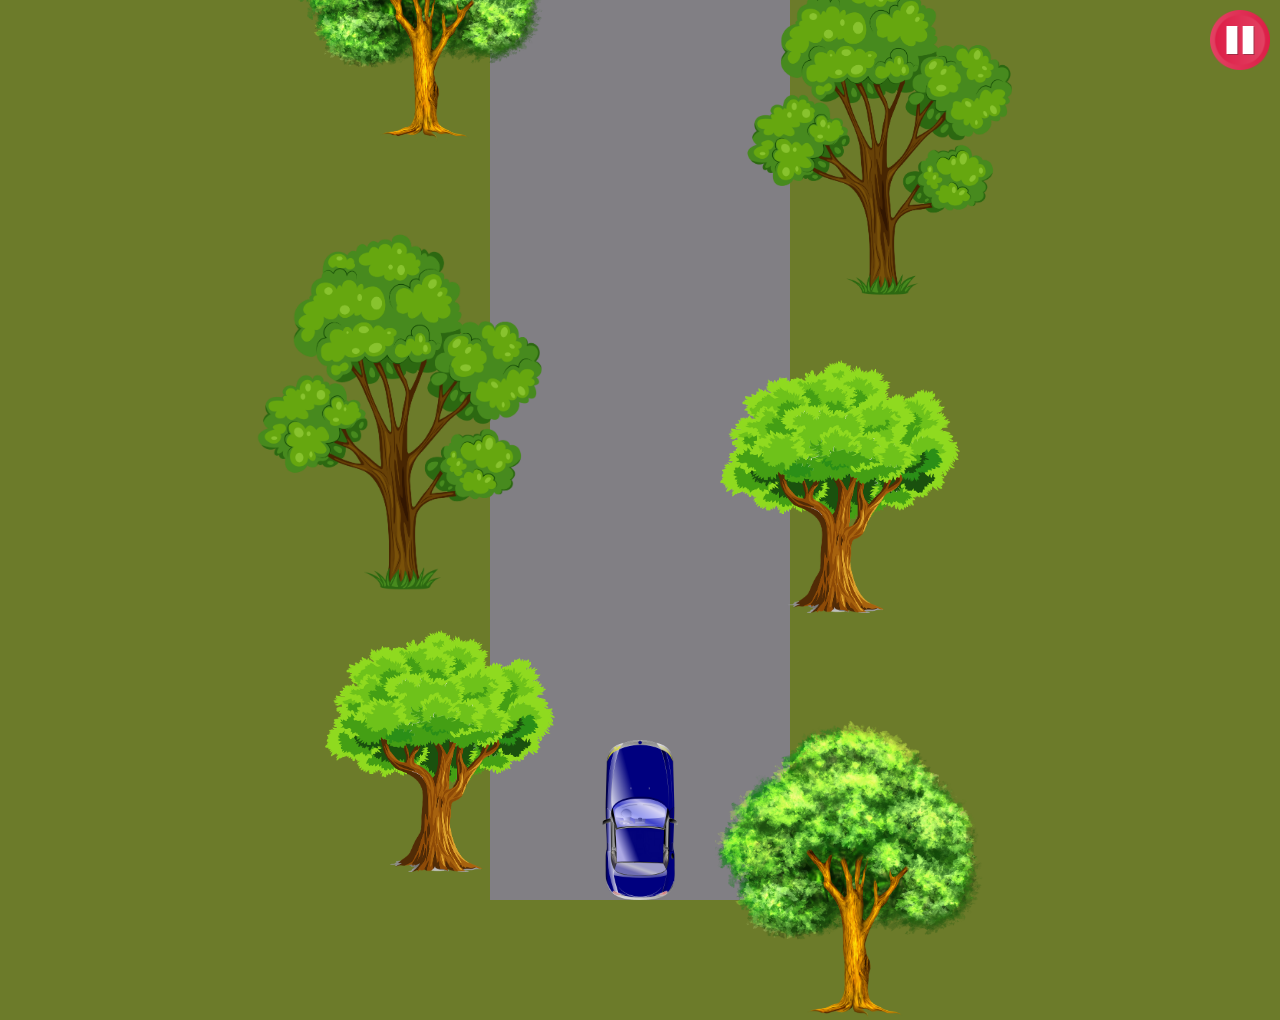
<file: 1/index.html>
<html>
    <head>
        <title>Car rasing</title>
        <link rel="stylesheet" href="style.css" />
    </head>
    <body>
        <div class="road"></div>

        <img class="car" src="images/car.png" />

        <img class="tree tree1" src="images/tree1.png" />
        <img class="tree tree2" src="images/tree3.png" />
        <img class="tree tree3" src="images/tree2.png" />
        <img class="tree tree4" src="images/tree3.png" />
        <img class="tree tree5" src="images/tree2.png" />
        <img class="tree tree6" src="images/tree1.png" />

        <!-- <img class="arrow" src="images/arrow.png" />
        <img class="danger" src="images/danger.png" />
        <img class="coin" src="images/coin.png" /> -->
        
        <button type="button" class="game-button">
            <img src="images/pause.png" />
        </button>
        
        <script src="game.js"></script>
    </body>
</html>
</file>
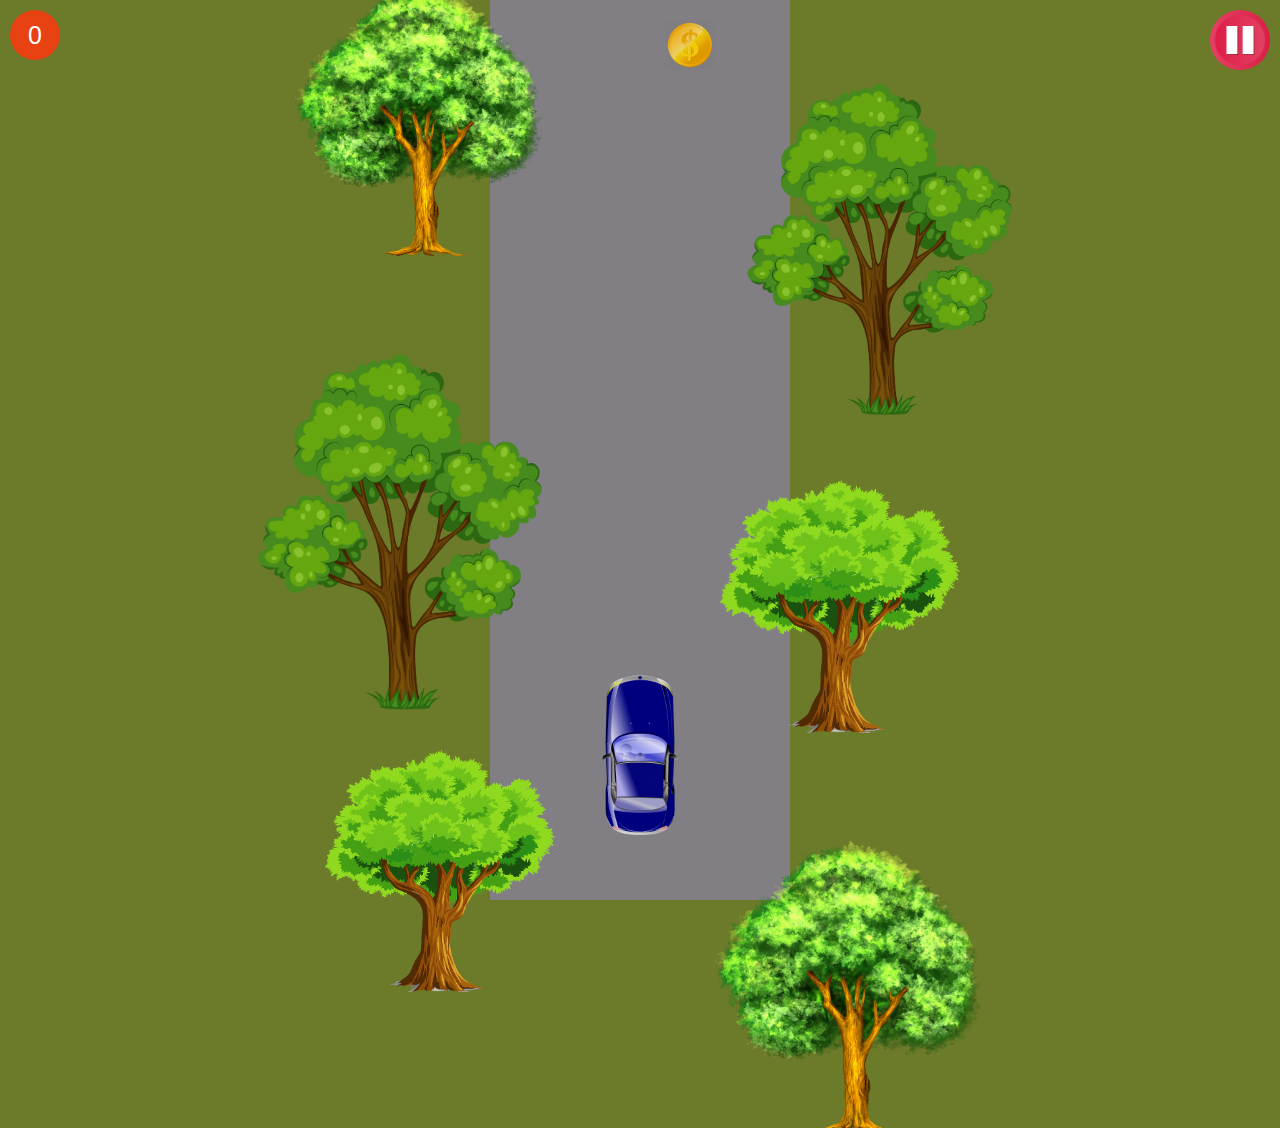
<file: 10/index.html>
<html>
    <head>
        <title>Car rasing</title>
        <link rel="stylesheet" href="style.css" />
    </head>
    <body>
        <div class="road"></div>

        <img class="car" src="images/car.png" />

        <img class="tree tree1" src="images/tree1.png" />
        <img class="tree tree2" src="images/tree3.png" />
        <img class="tree tree3" src="images/tree2.png" />
        <img class="tree tree4" src="images/tree3.png" />
        <img class="tree tree5" src="images/tree2.png" />
        <img class="tree tree6" src="images/tree1.png" />

        <img class="arrow" src="images/arrow.png" />
        <img class="danger" src="images/danger.png" />
        <img class="coin" src="images/coin.png" />
        
        <button type="button" class="game-button">
            <img class="pause" src="images/pause.png" />
            <img class="play" src="images/play.png" />
        </button>

        <div class="game-score">0</div>

        <div class="backdrop">
            <div class="backdrop-container">
                <p class="finish-text">Итоговый счет: <span class="finish-text-score">0</span></p>
                <button type="button" class="restart-button">Начать заново</button>
            </div>
        </div>
        
        <script src="./js/constants.js"></script>
        <script src="./js/utils.js"></script>
        <script src="./js/movement.js"></script>
        <script src="./js/treesAnimation.js"></script>
        <script src="./js/elementAnimation.js"></script>
        <script src="./js/main.js"></script>
        <script>
            const restartButton = document.querySelector('.restart-button');

            restartButton.addEventListener('click', () => {
                window.location.reload();
            });
        </script>
    </body>
</html>
</file>
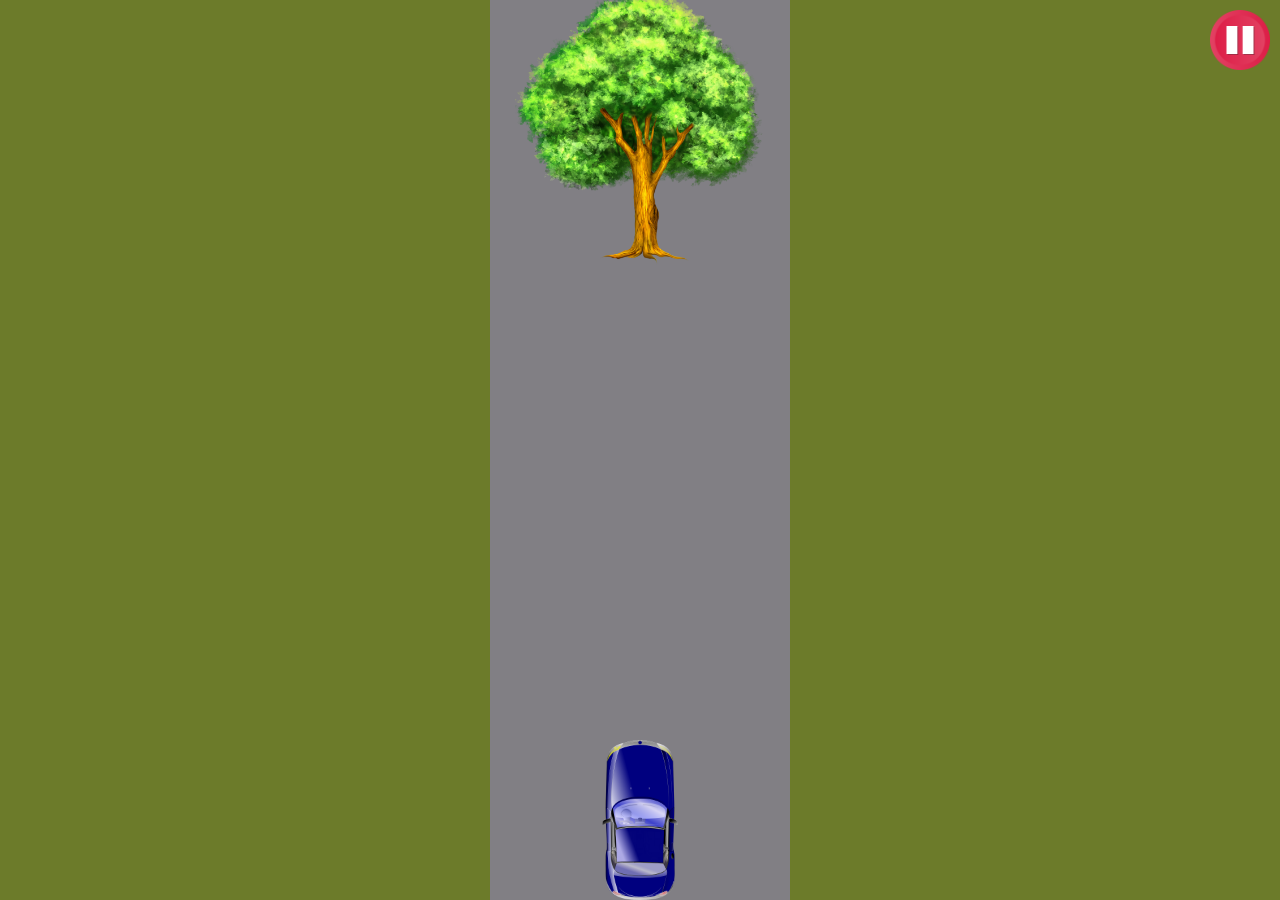
<file: 2/index.html>
<html>
    <head>
        <title>Car rasing</title>
        <link rel="stylesheet" href="style.css" />
    </head>
    <body>
        <div class="road"></div>

        <img class="car" src="images/car.png" />

        <img class="tree tree1" src="images/tree1.png" />
        <!-- <img class="tree tree2" src="images/tree3.png" />
        <img class="tree tree3" src="images/tree2.png" />
        <img class="tree tree4" src="images/tree3.png" />
        <img class="tree tree5" src="images/tree2.png" />
        <img class="tree tree6" src="images/tree1.png" /> -->

        <!-- <img class="arrow" src="images/arrow.png" />
        <img class="danger" src="images/danger.png" />
        <img class="coin" src="images/coin.png" /> -->
        
        <button type="button" class="game-button">
            <img class="pause" src="images/pause.png" />
            <img class="play" src="images/play.png" />
        </button>
        
        <script src="game.js"></script>
    </body>
</html>
</file>
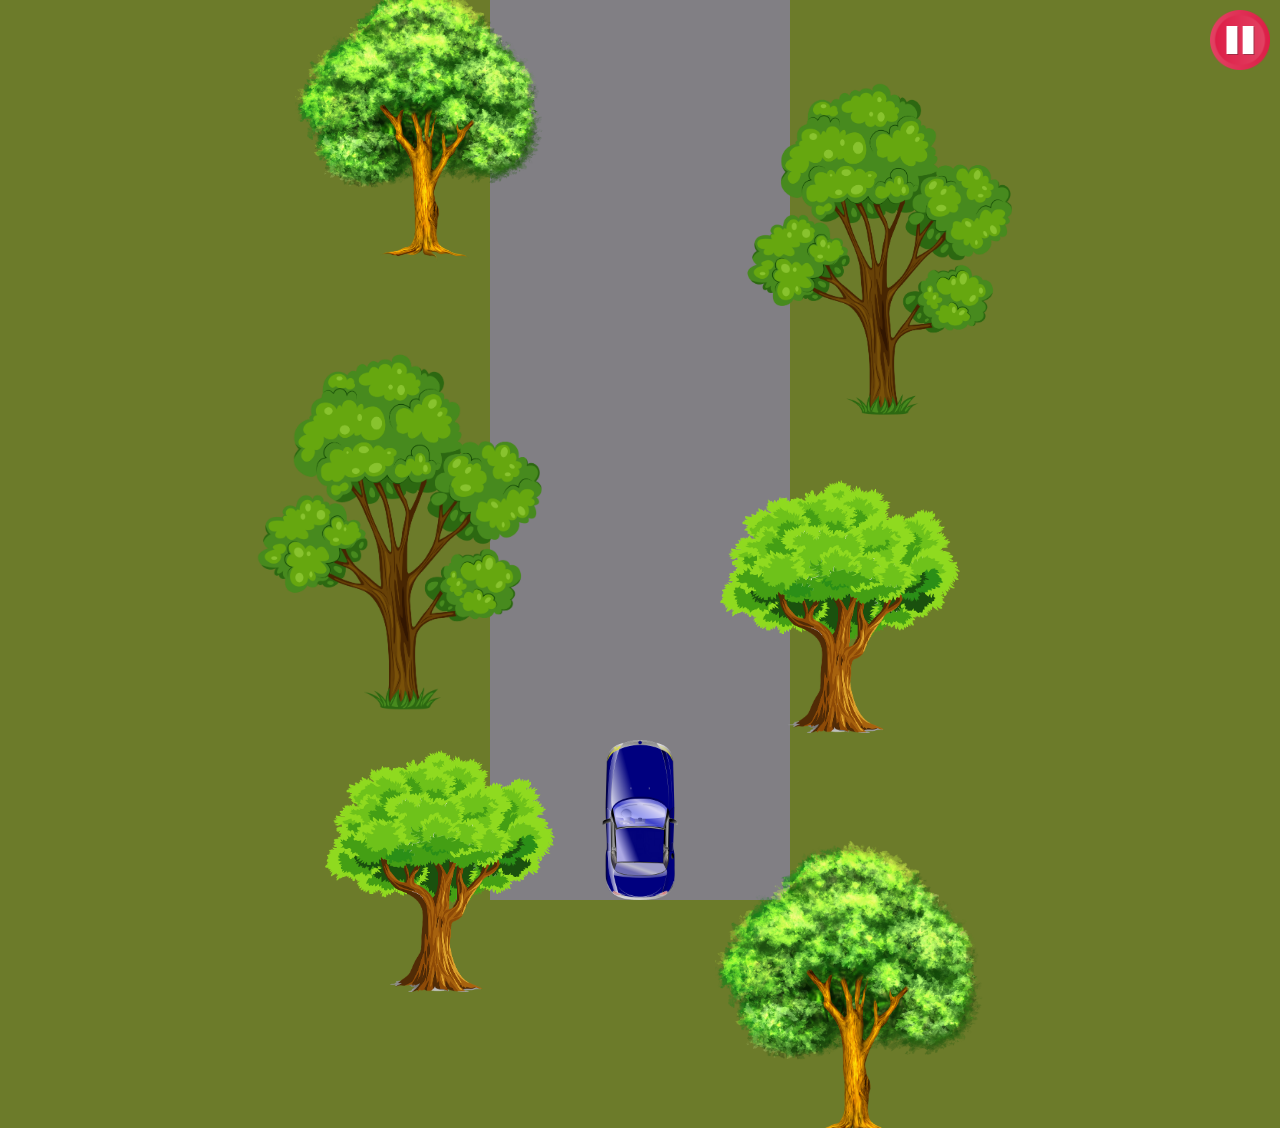
<file: 3/index.html>
<html>
    <head>
        <title>Car rasing</title>
        <link rel="stylesheet" href="style.css" />
    </head>
    <body>
        <div class="road"></div>

        <img class="car" src="images/car.png" />

        <img class="tree tree1" src="images/tree1.png" />
        <img class="tree tree2" src="images/tree3.png" />
        <img class="tree tree3" src="images/tree2.png" />
        <img class="tree tree4" src="images/tree3.png" />
        <img class="tree tree5" src="images/tree2.png" />
        <img class="tree tree6" src="images/tree1.png" />

        <!-- <img class="arrow" src="images/arrow.png" />
        <img class="danger" src="images/danger.png" />
        <img class="coin" src="images/coin.png" /> -->
        
        <button type="button" class="game-button">
            <img class="pause" src="images/pause.png" />
            <img class="play" src="images/play.png" />
        </button>
        
        <script src="game.js"></script>
    </body>
</html>
</file>
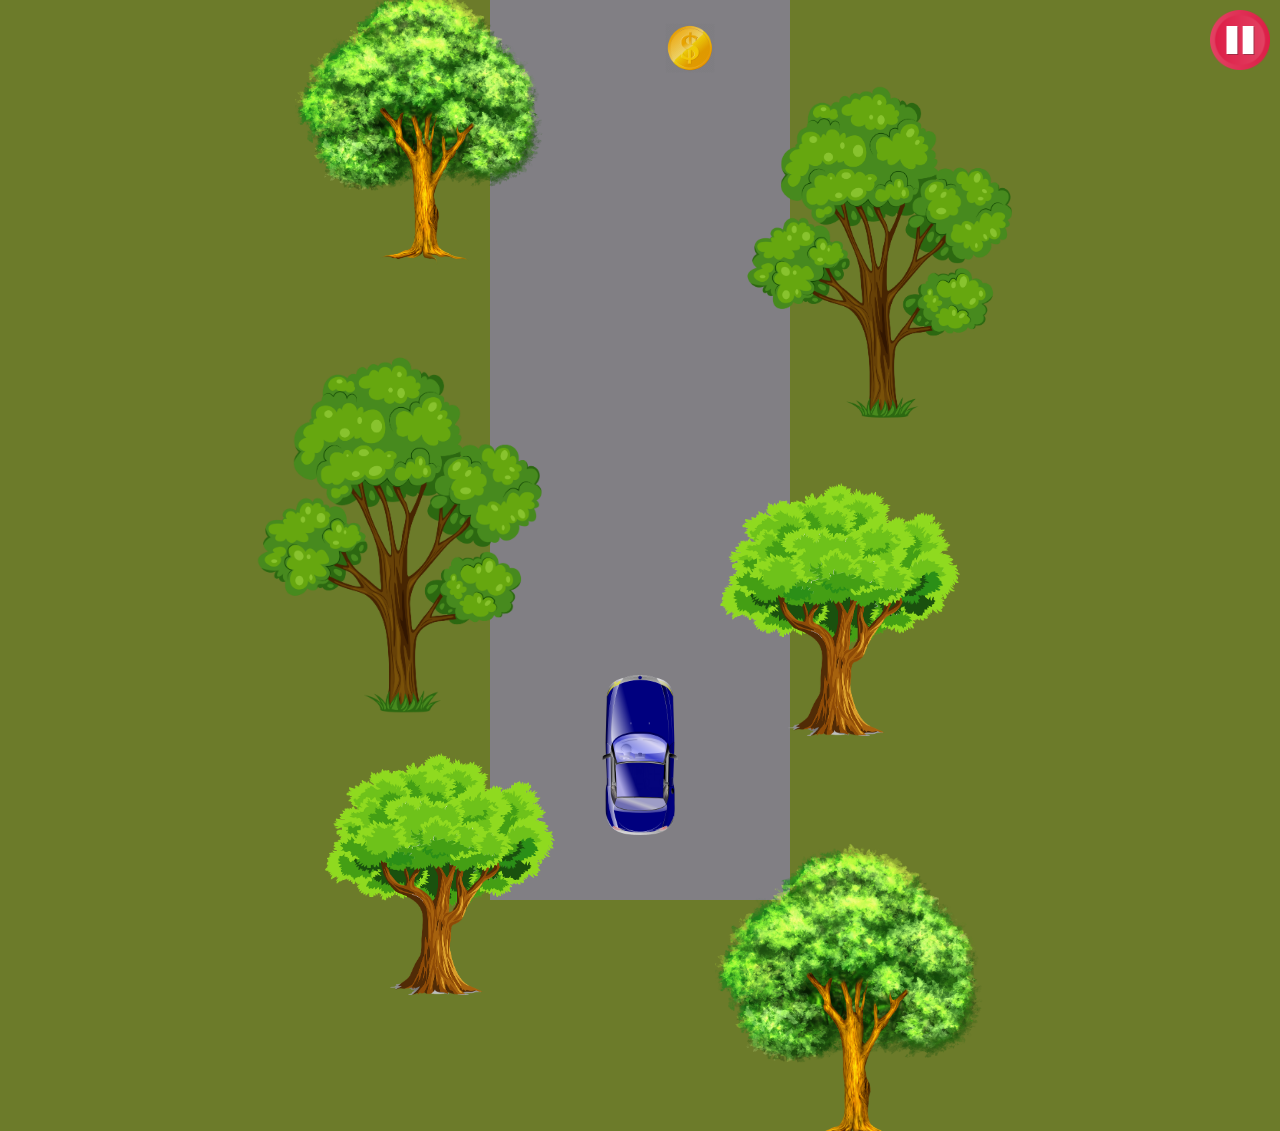
<file: 6/index.html>
<html>
    <head>
        <title>Car rasing</title>
        <link rel="stylesheet" href="style.css" />
    </head>
    <body>
        <div class="road"></div>

        <img class="car" src="images/car.png" />

        <img class="tree tree1" src="images/tree1.png" />
        <img class="tree tree2" src="images/tree3.png" />
        <img class="tree tree3" src="images/tree2.png" />
        <img class="tree tree4" src="images/tree3.png" />
        <img class="tree tree5" src="images/tree2.png" />
        <img class="tree tree6" src="images/tree1.png" />

        <img class="arrow" src="images/arrow.png" />
        <img class="danger" src="images/danger.png" />
        <img class="coin" src="images/coin.png" />
        
        <button type="button" class="game-button">
            <img class="pause" src="images/pause.png" />
            <img class="play" src="images/play.png" />
        </button>
        
        <script src="game.js"></script>
    </body>
</html>
</file>
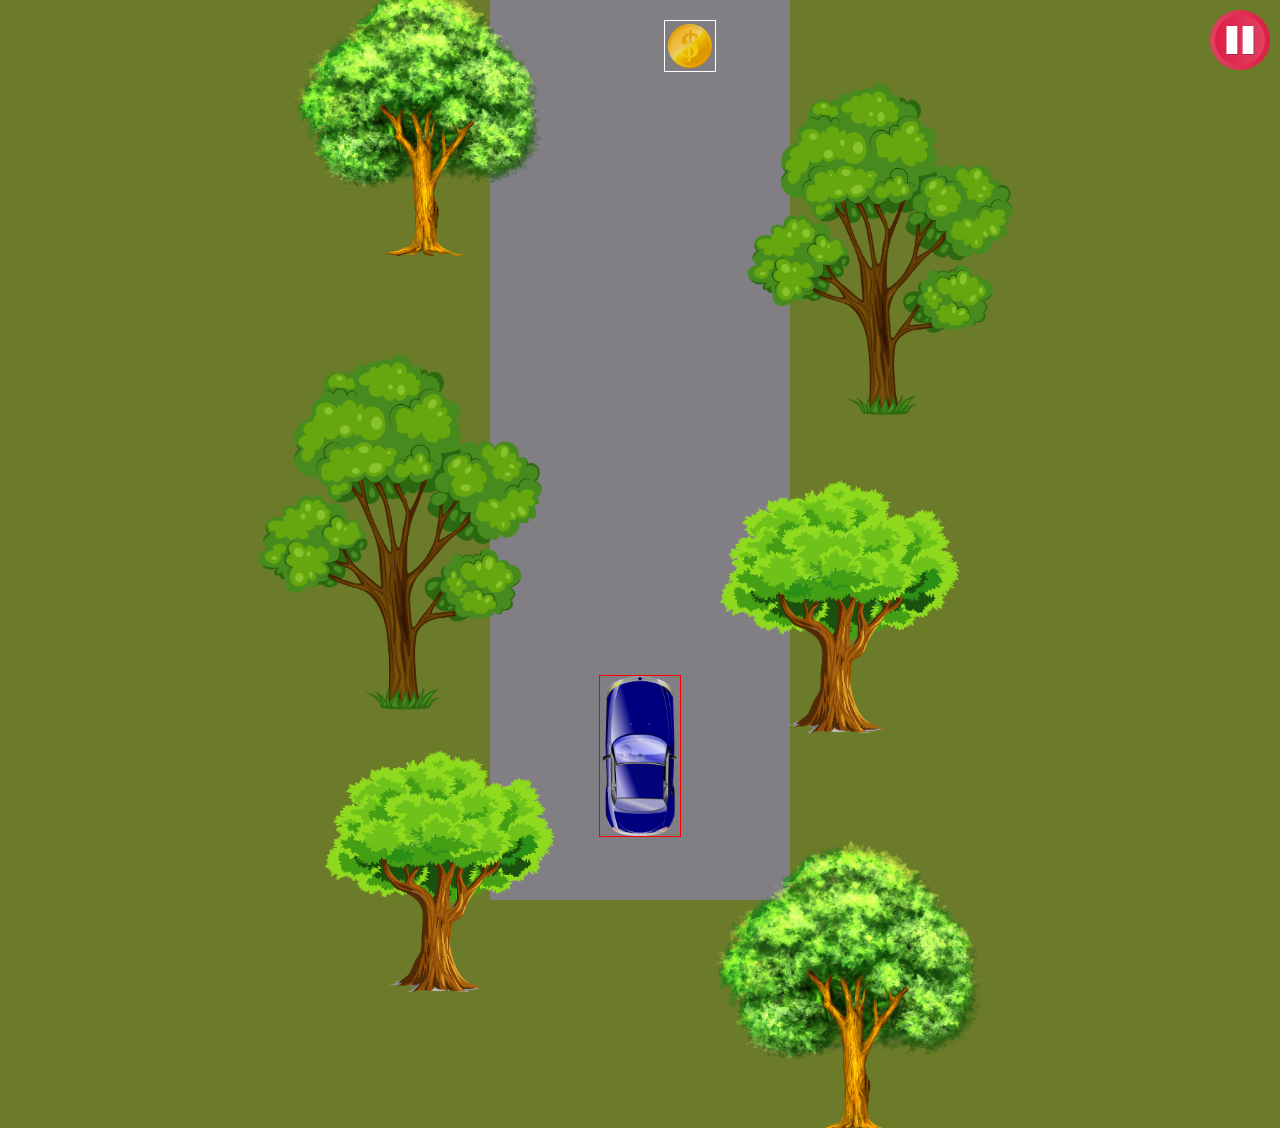
<file: 7/index.html>
<html>
    <head>
        <title>Car rasing</title>
        <link rel="stylesheet" href="style.css" />
    </head>
    <body>
        <div class="road"></div>

        <img class="car" src="images/car.png" />

        <img class="tree tree1" src="images/tree1.png" />
        <img class="tree tree2" src="images/tree3.png" />
        <img class="tree tree3" src="images/tree2.png" />
        <img class="tree tree4" src="images/tree3.png" />
        <img class="tree tree5" src="images/tree2.png" />
        <img class="tree tree6" src="images/tree1.png" />

        <!-- <img class="arrow" src="images/arrow.png" />
        <img class="danger" src="images/danger.png" /> -->
        <img class="coin" src="images/coin.png" />
        
        <button type="button" class="game-button">
            <img class="pause" src="images/pause.png" />
            <img class="play" src="images/play.png" />
        </button>
        
        <script src="game.js"></script>
    </body>
</html>
</file>
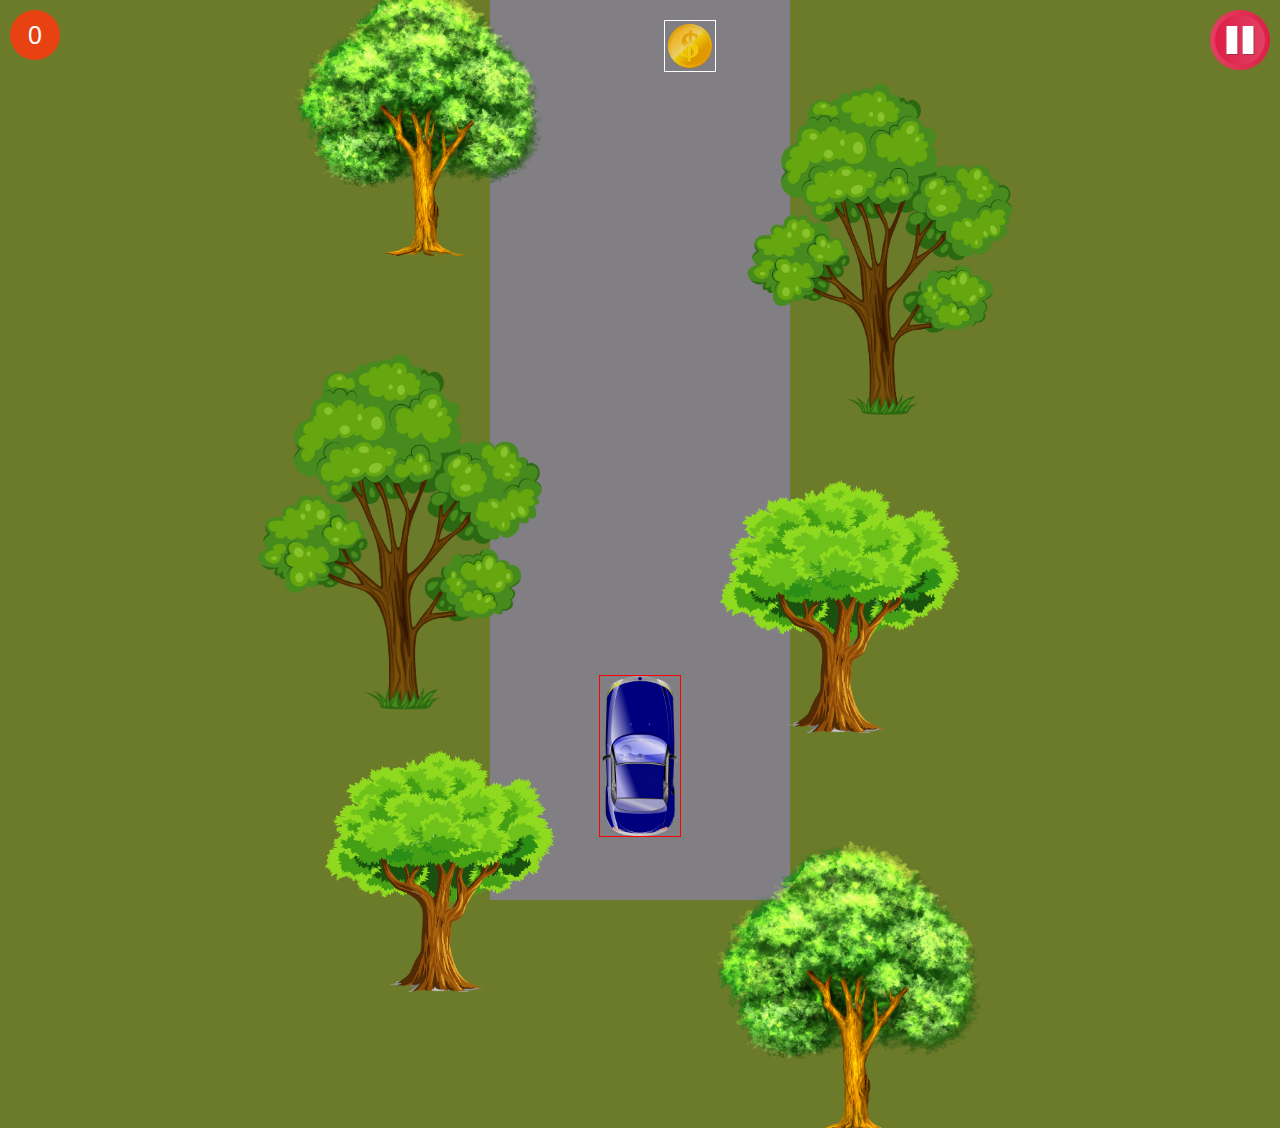
<file: 8/index.html>
<html>
    <head>
        <title>Car rasing</title>
        <link rel="stylesheet" href="style.css" />
    </head>
    <body>
        <div class="road"></div>

        <img class="car" src="images/car.png" />

        <img class="tree tree1" src="images/tree1.png" />
        <img class="tree tree2" src="images/tree3.png" />
        <img class="tree tree3" src="images/tree2.png" />
        <img class="tree tree4" src="images/tree3.png" />
        <img class="tree tree5" src="images/tree2.png" />
        <img class="tree tree6" src="images/tree1.png" />

        <!-- <img class="arrow" src="images/arrow.png" />
        <img class="danger" src="images/danger.png" /> -->
        <img class="coin" src="images/coin.png" />
        
        <button type="button" class="game-button">
            <img class="pause" src="images/pause.png" />
            <img class="play" src="images/play.png" />
        </button>

        <div class="game-score">
            0
        </div>
        
        <script src="game.js"></script>
    </body>
</html>
</file>
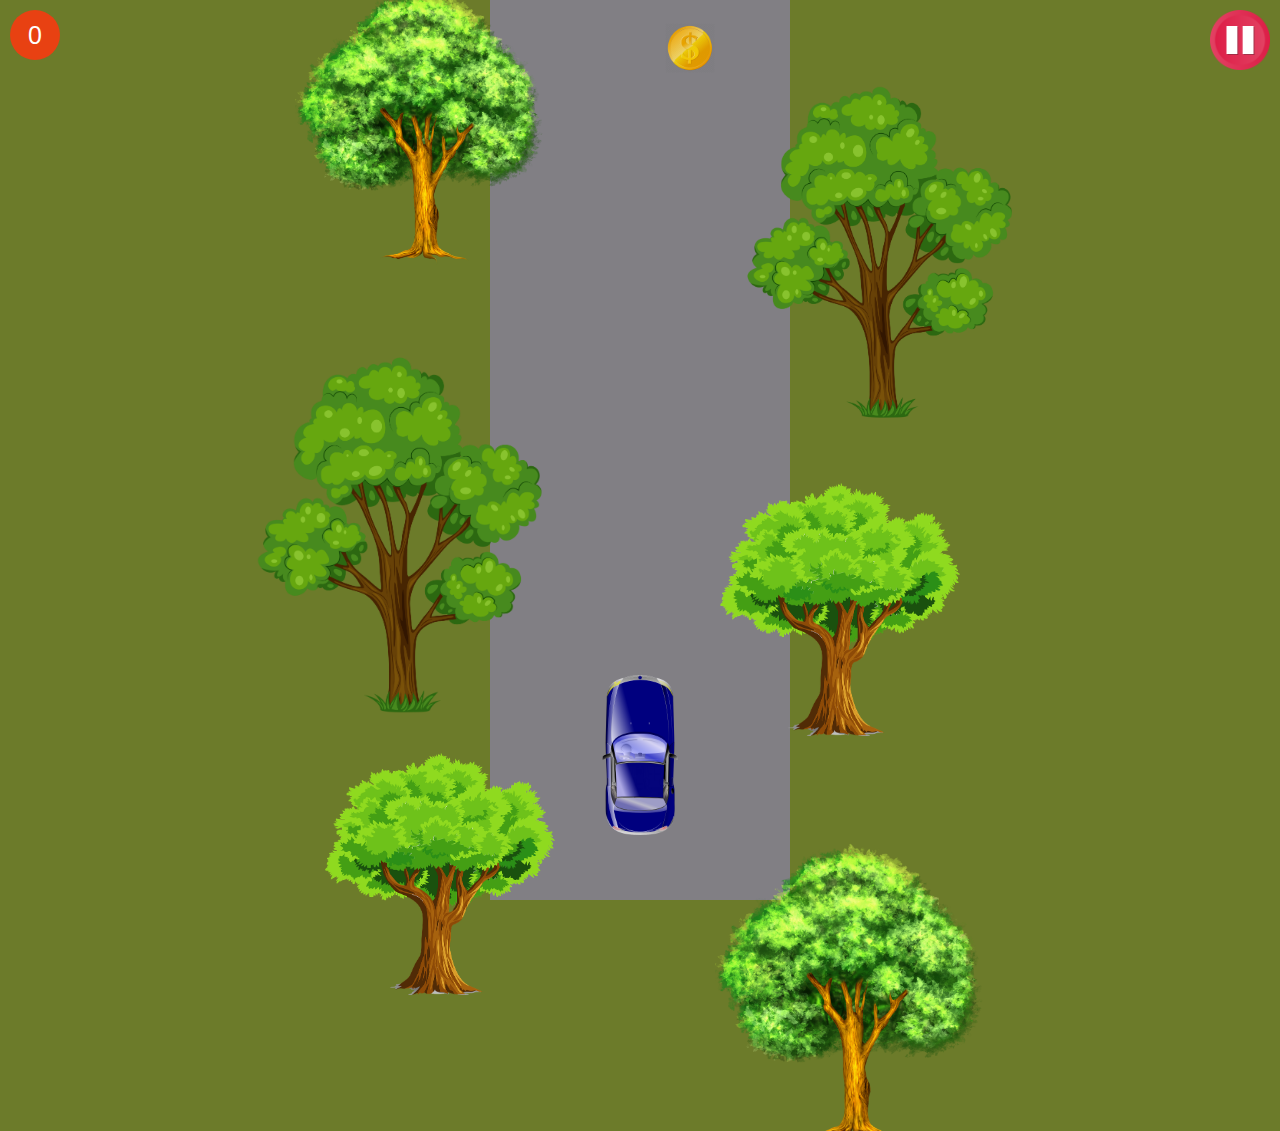
<file: 9/index.html>
<html>
    <head>
        <title>Car rasing</title>
        <link rel="stylesheet" href="style.css" />
    </head>
    <body>
        <div class="road"></div>

        <img class="car" src="images/car.png" />

        <img class="tree tree1" src="images/tree1.png" />
        <img class="tree tree2" src="images/tree3.png" />
        <img class="tree tree3" src="images/tree2.png" />
        <img class="tree tree4" src="images/tree3.png" />
        <img class="tree tree5" src="images/tree2.png" />
        <img class="tree tree6" src="images/tree1.png" />

        <!-- <img class="arrow" src="images/arrow.png" /> -->
        <img class="danger" src="images/danger.png" />
        <img class="coin" src="images/coin.png" />
        
        <button type="button" class="game-button">
            <img class="pause" src="images/pause.png" />
            <img class="play" src="images/play.png" />
        </button>

        <div class="game-score">0</div>

        <div class="backdrop">
            <div class="backdrop-container">
                <p class="finish-text">Итоговый счет: <span class="finish-text-score">0</span></p>
                <button type="button" class="restart-button">Начать заново</button>
            </div>
        </div>
        
        <script src="game.js"></script>
    </body>
</html>
</file>
<file: 1/style.css>
body {
    display: flex;
    justify-content: center;
    margin: 0;
    background: #6c7b2a;
    overflow: hidden;
}

.car {
    position: absolute;
    bottom: 0;
    width: 80px;
}

.road {
    background: #817f84;
    width: 300px;
    height: 100vh;
}

.tree {
    position: absolute;
}

.tree1 {
    transform: translate(-220px, -15vh);
    width: 250px;
}
.tree2 {
    transform: translate(-240px, 25vh);
    width: 300px;
}
.tree3 {
    transform: translate(-200px, 70vh);
    width: 230px;
}
.tree4 {
    transform: translate(240px, -5vh);
    width: 280px;
}
.tree5 {
    transform: translate(200px, 40vh);
    width: 240px;
}
.tree6 {
    transform: translate(210px, 80vh);
    width: 270px;
}

.game-button {
    position: fixed;
    right: 10px;
    top: 10px;
    background: transparent;
    border: none;
    padding: 0;
    cursor: pointer;
    transition: transform .3s ease;
}

.game-button:hover {
    transform: scale(1.2);
}

.game-button img {
    width: 60px;
    height: 60px;
}

.danger {
    position: absolute;
    width: 80px;
}

.coin {
    position: absolute;
    width: 50px;
}

.arrow {
    position: absolute;
    width: 50px;
}
</file>
<file: 10/style.css>
body {
    display: flex;
    justify-content: center;
    margin: 0;
    background: #6c7b2a;
    overflow: hidden;
}

.game-score {
    position: absolute;
    left: 10px;
    top: 10px;
    border-radius: 50%;
    color: white;
    background-color: #e84112;
    width: 50px;
    height: 50px;
    display: flex;
    justify-content: center;
    align-items: center;
    z-index: 15;
    font-size: 25px;
    font-family: Helvetica, sans-serif;
}

.car {
    position: absolute;
    width: 80px;
    transform: translateY(75vh);
}

.road {
    background: #817f84;
    width: 300px;
    height: 100vh;
}

.tree {
    position: absolute;
    z-index: 10;
}

.tree1 {
    transform: translate(-220px, -15vh);
    width: 250px;
}
.tree2 {
    transform: translate(-240px, 25vh);
    width: 300px;
}
.tree3 {
    transform: translate(-200px, 70vh);
    width: 230px;
}
.tree4 {
    transform: translate(240px, -5vh);
    width: 280px;
}
.tree5 {
    transform: translate(200px, 40vh);
    width: 240px;
}
.tree6 {
    transform: translate(210px, 80vh);
    width: 270px;
}

.game-button {
    position: fixed;
    right: 10px;
    top: 10px;
    background: transparent;
    border: none;
    padding: 0;
    cursor: pointer;
    transition: transform .3s ease;
    z-index: 20;
}

.game-button:hover {
    transform: scale(1.2);
}

.game-button img {
    width: 60px;
    height: 60px;
}

.game-button .play {
    display: none;
}

.danger {
    position: absolute;
    width: 80px;
    transform: translate(-100px, -250px);
}

.coin {
    position: absolute;
    width: 50px;
    transform: translate(50px, -100px);
}

.arrow {
    position: absolute;
    width: 50px;
    transform: translate(10px, -600px);
}

.backdrop {
    display: none;
    justify-content: center;
    align-items: center;
    position: absolute;
    top: 0;
    left: 0;
    width: 100vw;
    height: 100vh;
    background: rgba(0, 0, 0, 0.75);
    z-index: 50;
}

.backdrop-container {
    padding: 13px 8px;
    border-radius: 8px;
    background: white;
    display: flex;
    flex-direction: column;
    justify-content: center;
    align-items: center;
    width: 350px;
}

.finish-text {
    display: flex;
    align-items: center;
    font-size: 20px;
    font-family: Helvetica, sans-serif;
}

.finish-text::before,
.finish-text::after {
    content: '👾';
    display: block;
    margin-left: 10px;
    font-size: 35px;
    animation: ease .3s jump infinite;
    animation-direction: alternate;
}
.finish-text::before {
    animation-delay: .1s;
    margin-right: 10px;   
}

.finish-text span {
    margin-left: 10px;
    color: rgb(142, 12, 83);
    font-size: 25px;
}

@keyframes jump {
    from {
        transform: translateY(10px);
    }
    to {
        transform: translateY(0);
    }
}

.restart-button {
    cursor: pointer;
    border: none;
    border-radius: 8px;
    color: white;
    background: rgb(142, 12, 83);
    font-size: 20px;
    padding: 8px 25px;
    font-family: Helvetica, sans-serif;
}

.restart-button:hover {
    background: rgb(177, 14, 104);
}
</file>
<file: 2/style.css>
body {
    display: flex;
    justify-content: center;
    margin: 0;
    background: #6c7b2a;
    overflow: hidden;
}

.car {
    position: absolute;
    bottom: 0;
    width: 80px;
}

.road {
    background: #817f84;
    width: 300px;
    height: 100vh;
}

.tree {
    position: absolute;
}

.tree1 {
    transform: translate(-220px, -15vh);
    width: 250px;
}
.tree2 {
    transform: translate(-240px, 25vh);
    width: 300px;
}
.tree3 {
    transform: translate(-200px, 70vh);
    width: 230px;
}
.tree4 {
    transform: translate(240px, -5vh);
    width: 280px;
}
.tree5 {
    transform: translate(200px, 40vh);
    width: 240px;
}
.tree6 {
    transform: translate(210px, 80vh);
    width: 270px;
}

.game-button {
    position: fixed;
    right: 10px;
    top: 10px;
    background: transparent;
    border: none;
    padding: 0;
    cursor: pointer;
    transition: transform .3s ease;
}

.game-button:hover {
    transform: scale(1.2);
}

.game-button img {
    width: 60px;
    height: 60px;
}

.game-button .play {
    display: none;
}

.danger {
    position: absolute;
    width: 80px;
}

.coin {
    position: absolute;
    width: 50px;
}

.arrow {
    position: absolute;
    width: 50px;
}
</file>
<file: 3/style.css>
body {
    display: flex;
    justify-content: center;
    margin: 0;
    background: #6c7b2a;
    overflow: hidden;
}

.car {
    position: absolute;
    bottom: 0;
    width: 80px;
}

.road {
    background: #817f84;
    width: 300px;
    height: 100vh;
}

.tree {
    position: absolute;
}

.tree1 {
    transform: translate(-220px, -15vh);
    width: 250px;
}
.tree2 {
    transform: translate(-240px, 25vh);
    width: 300px;
}
.tree3 {
    transform: translate(-200px, 70vh);
    width: 230px;
}
.tree4 {
    transform: translate(240px, -5vh);
    width: 280px;
}
.tree5 {
    transform: translate(200px, 40vh);
    width: 240px;
}
.tree6 {
    transform: translate(210px, 80vh);
    width: 270px;
}

.game-button {
    position: fixed;
    right: 10px;
    top: 10px;
    background: transparent;
    border: none;
    padding: 0;
    cursor: pointer;
    transition: transform .3s ease;
}

.game-button:hover {
    transform: scale(1.2);
}

.game-button img {
    width: 60px;
    height: 60px;
}

.game-button .play {
    display: none;
}

.danger {
    position: absolute;
    width: 80px;
}

.coin {
    position: absolute;
    width: 50px;
}

.arrow {
    position: absolute;
    width: 50px;
}
</file>
<file: 6/style.css>
body {
    display: flex;
    justify-content: center;
    margin: 0;
    background: #6c7b2a;
    overflow: hidden;
}

.car {
    position: absolute;
    width: 80px;
    transform: translateY(75vh);
}

.road {
    background: #817f84;
    width: 300px;
    height: 100vh;
}

.tree {
    position: absolute;
    z-index: 10;
}

.tree1 {
    transform: translate(-220px, -15vh);
    width: 250px;
}
.tree2 {
    transform: translate(-240px, 25vh);
    width: 300px;
}
.tree3 {
    transform: translate(-200px, 70vh);
    width: 230px;
}
.tree4 {
    transform: translate(240px, -5vh);
    width: 280px;
}
.tree5 {
    transform: translate(200px, 40vh);
    width: 240px;
}
.tree6 {
    transform: translate(210px, 80vh);
    width: 270px;
}

.game-button {
    position: fixed;
    right: 10px;
    top: 10px;
    background: transparent;
    border: none;
    padding: 0;
    cursor: pointer;
    transition: transform .3s ease;
    z-index: 20;
}

.game-button:hover {
    transform: scale(1.2);
}

.game-button img {
    width: 60px;
    height: 60px;
}

.game-button .play {
    display: none;
}

.danger {
    position: absolute;
    width: 80px;
    transform: translate(-100px, -250px);
}

.coin {
    position: absolute;
    width: 50px;
    transform: translate(50px, -100px);
}

.arrow {
    position: absolute;
    width: 50px;
    transform: translate(10px, -600px);
}
</file>
<file: 7/style.css>
body {
    display: flex;
    justify-content: center;
    margin: 0;
    background: #6c7b2a;
    overflow: hidden;
}

.car {
    position: absolute;
    width: 80px;
    transform: translateY(75vh);
    border: 1px solid red;
}

.road {
    background: #817f84;
    width: 300px;
    height: 100vh;
}

.tree {
    position: absolute;
    z-index: 10;
}

.tree1 {
    transform: translate(-220px, -15vh);
    width: 250px;
}
.tree2 {
    transform: translate(-240px, 25vh);
    width: 300px;
}
.tree3 {
    transform: translate(-200px, 70vh);
    width: 230px;
}
.tree4 {
    transform: translate(240px, -5vh);
    width: 280px;
}
.tree5 {
    transform: translate(200px, 40vh);
    width: 240px;
}
.tree6 {
    transform: translate(210px, 80vh);
    width: 270px;
}

.game-button {
    position: fixed;
    right: 10px;
    top: 10px;
    background: transparent;
    border: none;
    padding: 0;
    cursor: pointer;
    transition: transform .3s ease;
    z-index: 20;
}

.game-button:hover {
    transform: scale(1.2);
}

.game-button img {
    width: 60px;
    height: 60px;
}

.game-button .play {
    display: none;
}

.danger {
    position: absolute;
    width: 80px;
    transform: translate(-100px, -250px);
}

.coin {
    position: absolute;
    width: 50px;
    transform: translate(50px, -100px);
    border: 1px solid white;
}

.arrow {
    position: absolute;
    width: 50px;
    transform: translate(10px, -600px);
}
</file>
<file: 8/style.css>
body {
    display: flex;
    justify-content: center;
    margin: 0;
    background: #6c7b2a;
    overflow: hidden;
}

.game-score {
    position: absolute;
    left: 10px;
    top: 10px;
    border-radius: 50%;
    color: white;
    background-color: #e84112;
    width: 50px;
    height: 50px;
    display: flex;
    justify-content: center;
    align-items: center;
    z-index: 15;
    font-size: 25px;
    font-family: Helvetica;
}

.car {
    position: absolute;
    width: 80px;
    transform: translateY(75vh);
    border: 1px solid red;
}

.road {
    background: #817f84;
    width: 300px;
    height: 100vh;
}

.tree {
    position: absolute;
    z-index: 10;
}

.tree1 {
    transform: translate(-220px, -15vh);
    width: 250px;
}
.tree2 {
    transform: translate(-240px, 25vh);
    width: 300px;
}
.tree3 {
    transform: translate(-200px, 70vh);
    width: 230px;
}
.tree4 {
    transform: translate(240px, -5vh);
    width: 280px;
}
.tree5 {
    transform: translate(200px, 40vh);
    width: 240px;
}
.tree6 {
    transform: translate(210px, 80vh);
    width: 270px;
}

.game-button {
    position: fixed;
    right: 10px;
    top: 10px;
    background: transparent;
    border: none;
    padding: 0;
    cursor: pointer;
    transition: transform .3s ease;
    z-index: 20;
}

.game-button:hover {
    transform: scale(1.2);
}

.game-button img {
    width: 60px;
    height: 60px;
}

.game-button .play {
    display: none;
}

.danger {
    position: absolute;
    width: 80px;
    transform: translate(-100px, -250px);
}

.coin {
    position: absolute;
    width: 50px;
    transform: translate(50px, -100px);
    border: 1px solid white;
}

.arrow {
    position: absolute;
    width: 50px;
    transform: translate(10px, -600px);
}
</file>
<file: 9/style.css>
body {
    display: flex;
    justify-content: center;
    margin: 0;
    background: #6c7b2a;
    overflow: hidden;
}

.game-score {
    position: absolute;
    left: 10px;
    top: 10px;
    border-radius: 50%;
    color: white;
    background-color: #e84112;
    width: 50px;
    height: 50px;
    display: flex;
    justify-content: center;
    align-items: center;
    z-index: 15;
    font-size: 25px;
    font-family: Helvetica, sans-serif;
}

.car {
    position: absolute;
    width: 80px;
    transform: translateY(75vh);
}

.road {
    background: #817f84;
    width: 300px;
    height: 100vh;
}

.tree {
    position: absolute;
    z-index: 10;
}

.tree1 {
    transform: translate(-220px, -15vh);
    width: 250px;
}
.tree2 {
    transform: translate(-240px, 25vh);
    width: 300px;
}
.tree3 {
    transform: translate(-200px, 70vh);
    width: 230px;
}
.tree4 {
    transform: translate(240px, -5vh);
    width: 280px;
}
.tree5 {
    transform: translate(200px, 40vh);
    width: 240px;
}
.tree6 {
    transform: translate(210px, 80vh);
    width: 270px;
}

.game-button {
    position: fixed;
    right: 10px;
    top: 10px;
    background: transparent;
    border: none;
    padding: 0;
    cursor: pointer;
    transition: transform .3s ease;
    z-index: 20;
}

.game-button:hover {
    transform: scale(1.2);
}

.game-button img {
    width: 60px;
    height: 60px;
}

.game-button .play {
    display: none;
}

.danger {
    position: absolute;
    width: 80px;
    transform: translate(-100px, -250px);
}

.coin {
    position: absolute;
    width: 50px;
    transform: translate(50px, -100px);
}

.arrow {
    position: absolute;
    width: 50px;
    transform: translate(10px, -600px);
}

.backdrop {
    display: none;
    justify-content: center;
    align-items: center;
    position: absolute;
    top: 0;
    left: 0;
    width: 100vw;
    height: 100vh;
    background: rgba(0, 0, 0, 0.75);
    z-index: 50;
}

.backdrop-container {
    padding: 13px 8px;
    border-radius: 8px;
    background: white;
    display: flex;
    flex-direction: column;
    justify-content: center;
    align-items: center;
    width: 350px;
}

.finish-text {
    display: flex;
    align-items: center;
    font-size: 20px;
    font-family: Helvetica, sans-serif;
}

.finish-text::before,
.finish-text::after {
    content: '👾';
    display: block;
    margin-left: 10px;
    font-size: 35px;
    animation: ease .3s jump infinite;
    animation-direction: alternate;
}
.finish-text::before {
    animation-delay: .1s;
    margin-right: 10px;   
}

.finish-text span {
    margin-left: 10px;
    color: rgb(142, 12, 83);
    font-size: 25px;
}

@keyframes jump {
    from {
        transform: translateY(10px);
    }
    to {
        transform: translateY(0);
    }
}

.restart-button {
    cursor: pointer;
    border: none;
    border-radius: 8px;
    color: white;
    background: rgb(142, 12, 83);
    font-size: 20px;
    padding: 8px 25px;
    font-family: Helvetica, sans-serif;
}

.restart-button:hover {
    background: rgb(177, 14, 104);
}
</file>
